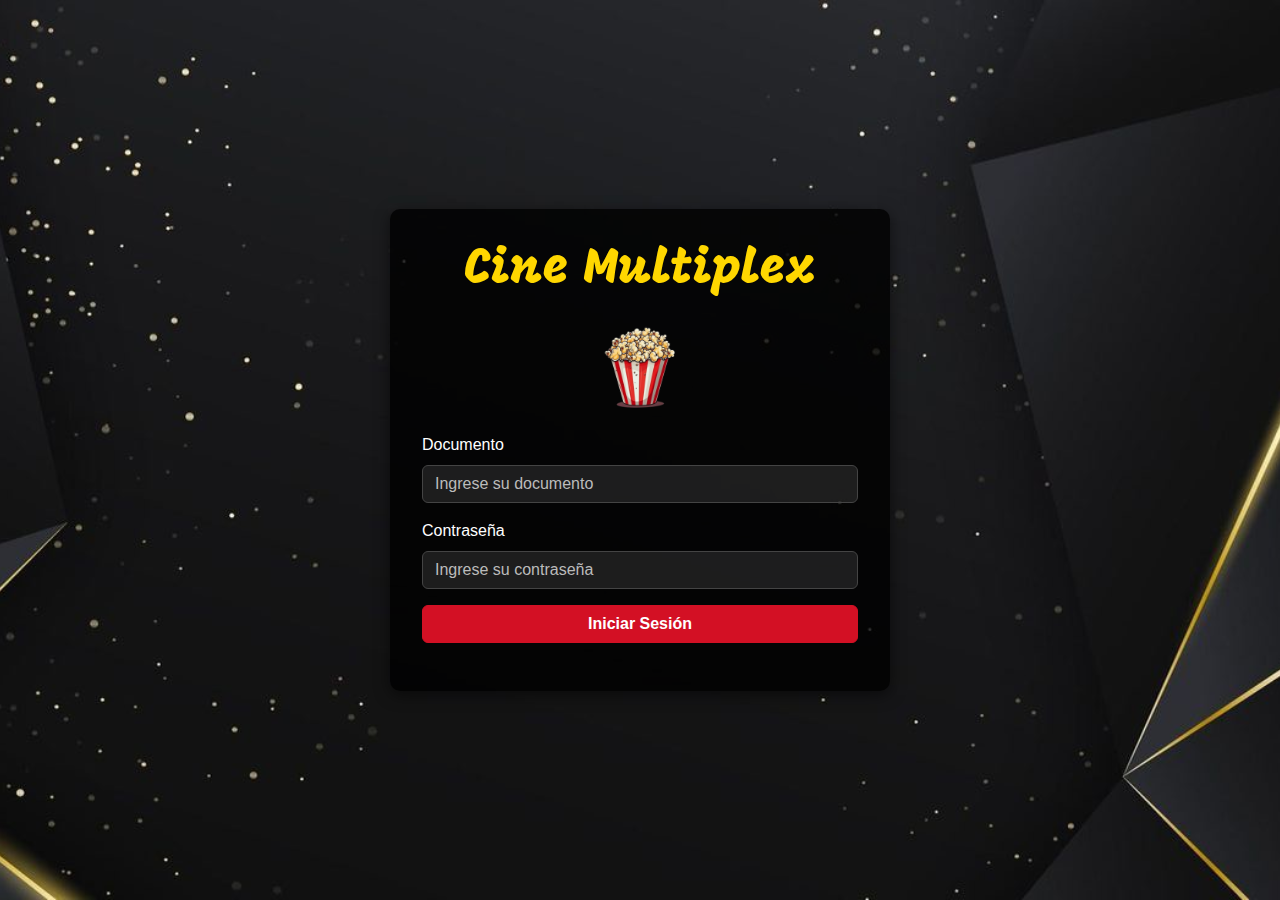
<file: index.html>
<html lang="en">
  <head>
    <meta charset="UTF-8" />
    <meta name="viewport" content="width=device-width, initial-scale=1.0" />
    <title>Login - Cine Multiplex</title>
    <link
      href="https://cdnjs.cloudflare.com/ajax/libs/bootstrap/5.3.0/css/bootstrap.min.css"
      rel="stylesheet"
    />

    <style>
      @import url("https://fonts.googleapis.com/css2?family=Mogra&display=swap");
    </style>
    <link rel="stylesheet" href="css/login.css" />
    <style type="text/css" id="operaUserStyle"></style>
  </head>

  <body>
    <div class="login-container">
      <div class="login-card">
        <h2 class="text-center">Cine Multiplex</h2>
        <div class="logo-container">
          <img src="img/palomitas.png" alt="Cine Logo" />
        </div>
        <form id="loginForm">
          <div class="mb-3">
            <label for="usuario" class="form-label">Documento</label>
            <input
              type="text"
              class="form-control"
              id="usuario"
              placeholder="Ingrese su documento"
              required=""
            />
          </div>
          <div class="mb-3">
            <label for="contrasena" class="form-label">Contraseña</label>
            <input
              type="password"
              class="form-control"
              id="contrasena"
              placeholder="Ingrese su contraseña"
              required=""
            />
          </div>
          <div class="d-grid">
            <button type="submit" class="btn btn-danger">Iniciar Sesión</button>
          </div>
        </form>
      </div>
    </div>
    <script src="js/login.js"></script>
  </body>
</html>
</file>
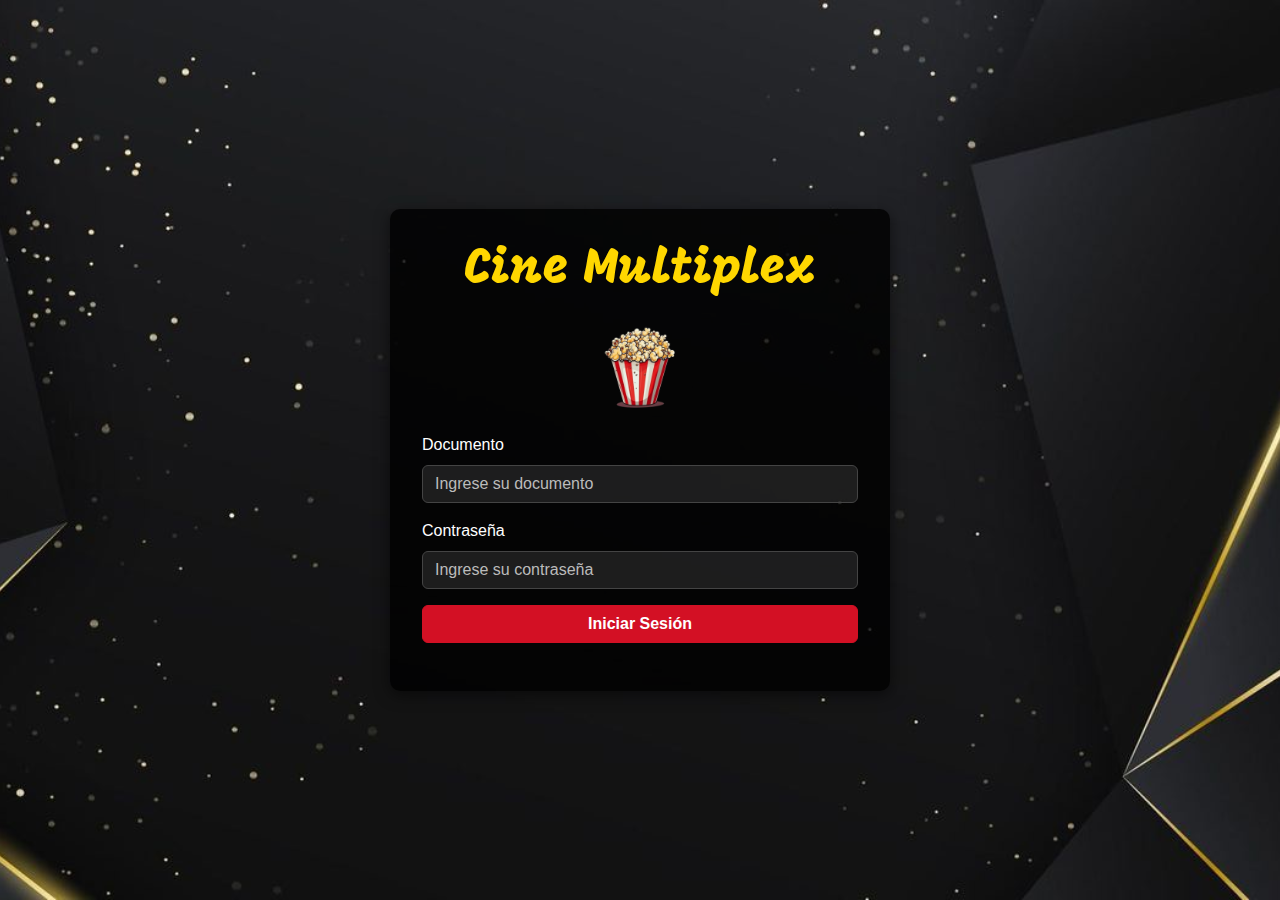
<file: html/gerente.html>
<!DOCTYPE html>
<html lang="es">
  <head>
    <meta charset="UTF-8" />
    <meta name="viewport" content="width=device-width, initial-scale=1.0" />
    <title>Gestión de Cine</title>
    <link rel="stylesheet" href="../css/gerente.css" />

    <style>
      @import url("https://fonts.googleapis.com/css2?family=Mogra&display=swap");
      @import url("https://fonts.googleapis.com/css2?family=DM+Sans:ital,opsz,wght@0,9..40,100..1000;1,9..40,100..1000&family=Mogra&display=swap");
    </style>
  </head>

  <body>
    <header class="header">
      <div class="header-left">
        <img src="../img/palomitas.png" alt="Logo Cine" class="logo" />
        <h1>Cine Multiplex</h1>
      </div>
      <nav class="header-menu">
        <ul>
          <li>
            <button id="menu-empleados" class="menu-btn">Empleados</button>
          </li>
          <li>
            <button id="menu-peliculas" class="menu-btn">Películas</button>
          </li>
          <li>
            <button id="menu-funciones" class="menu-btn">Funciones</button>
          </li>
          <li><button id="menu-clientes" class="menu-btn">Clientes</button></li>
        </ul>
      </nav>
      <div class="header-right">
        <span id="usuarioNombre"></span>
        <img
          src="../img/exit.png"
          alt="Salir"
          class="logout-icon"
          id="logoutButton"
        />
      </div>
    </header>

    <main class="content">
      <div id="vista-empleados" class="vista">
        <h2>Gestión de Empleados</h2>
        <div class="contenedor-buscador-btn">
          <input
            type="text"
            id="buscadorEmpleados"
            class="buscador"
            placeholder="Buscar empleados..."
          />
          <button id="btn-agregar-empleado" class="btn-agregar">
            Agregar Empleado
          </button>
        </div>
        <table>
          <thead>
            <tr>
              <th>Nombre</th>
              <th>Documento</th>
              <th>Email</th>
              <th>Rol</th>
              <th>Acciones</th>
            </tr>
          </thead>
          <tbody id="tabla-empleados"></tbody>
        </table>
      </div>

      <div id="editRoleModal" class="modal">
        <div class="modal-content">
          <span class="cerrar-modal">&times;</span>
          <h3 class="modal-title">Editar Rol</h3>
          <div class="form-group">
            <label for="rolSelect">Seleccionar Rol</label>
            <select id="rolSelect" class="form-select">
              <!-- Opciones de roles cargadas dinámicamente -->
            </select>
          </div>
          <button type="button" class="btn-guardar" id="btn-guardar-role">
            Guardar
          </button>
        </div>
      </div>

      <div id="modalVerInfo" class="modal">
        <div class="modal-content">
          <span class="cerrar-modal">&times;</span>
          <h3>Funciones del Empleado</h3>
          <button class="asig_funcion">
            <span class="icon">+</span>Asignar Función
          </button>
          <table id="tablaFuncionesEmpleado">
            <thead>
              <tr>
                <th>ID</th>
                <th>Fecha</th>
                <th>Horario</th>
                <th>Sala</th>
                <th>Pelicula</th>
                <th>Acciones</th>
              </tr>
            </thead>
            <tbody></tbody>
          </table>
        </div>
      </div>

      <div id="modalAsignarFuncion" class="modal">
        <div class="modal-content">
          <h3>Asignar Función al Empleado</h3>

          <div class="form-row">
            <div class="form-group">
              <label for="fechaSeleccionada">Fecha:</label>
              <select id="fechaSeleccionada" class="form-control1"></select>
            </div>
            <div class="form-group">
              <label for="funcionSeleccionada">Función:</label>
              <select id="funcionSeleccionada" class="form-control"></select>
            </div>
          </div>

          <button class="btn_asig_funcion">Asignar Función</button>
          <button class="cerrarModalAsig">Cancelar</button>
        </div>
      </div>

      <div id="modalAgregarEmpleado" class="modal">
        <div class="modal-content">
          <span class="cerrar-modal">&times;</span>
          <h3>Agregar Empleado</h3>
          <form id="form-agregar-empleado">
            <div class="form-row">
              <div class="form-group">
                <label for="empleado-nombre">Nombre:</label>
                <input
                  type="text"
                  id="empleado-nombre"
                  placeholder="Nombre del empleado"
                  required
                />
              </div>
              <div class="form-group">
                <label for="empleado-documento">Documento:</label>
                <input
                  type="text"
                  id="empleado-documento"
                  placeholder="Número de documento"
                  required
                />
              </div>
            </div>

            <div class="form-row">
              <div class="form-group">
                <label for="empleado-email">Email:</label>
                <input
                  type="email"
                  id="empleado-email"
                  placeholder="Correo electrónico"
                  required
                />
              </div>

              <div class="form-row">
                <div class="form-group">
                  <label for="empleado-rol">Rol:</label>
                  <select id="empleado-rol" required>
                    <option value="" disabled selected>
                      Seleccione un rol
                    </option>
                  </select>
                </div>
              </div>
            </div>

            <div class="form-group">
              <label for="empleado-contrasena">Contraseña:</label>
              <input
                type="password"
                id="empleado-contrasena"
                placeholder="Contraseña"
                required
              />
            </div>
            <button type="submit" class="btn-guardar" id="btn-guardar-empleado">
              Guardar
            </button>
          </form>
        </div>
      </div>

      <div id="vista-peliculas" class="vista">
        <h2>Gestión de Películas</h2>
        <div class="contenedor-buscador-btn">
          <input
            type="text"
            id="buscador-peliculas"
            class="buscador"
            placeholder="Buscar películas..."
          />
          <button id="btn-agregar-pelicula" class="btn-agregar">
            Nueva Película
          </button>
        </div>
        <table>
          <thead>
            <tr>
              <th>Título</th>
              <th>Duración</th>
              <th>Sinopsis</th>
              <th>Genero</th>
              <th>Acciones</th>
            </tr>
          </thead>
          <tbody id="tabla-peliculas"></tbody>
        </table>
      </div>

      <div id="modal-pelicula" class="modal">
        <div class="modal-content">
          <span class="cerrar-modal">&times;</span>
          <h3>Agregar Película</h3>
          <form id="form-pelicula">
            <div class="form-row">
              <div class="form-group">
                <label for="titulo_agregar">Título:</label>
                <input type="text" id="titulo_agregar" required />
              </div>

              <div class="form-group">
                <label for="duracion_agregar">Duracion:</label>
                <input type="text" id="duracion_agregar" required />
              </div>
            </div>

            <div class="form-row">
              <div class="form-group">
                <label for="sinopsis_agregar">Sinopsis:</label>
                <input type="text" id="sinopsis_agregar" required />
              </div>
              <div class="form-group">
                <label for="genero-pelicula_agregar">Genero:</label>
                <select id="genero-pelicula_agregar" required></select>
              </div>
            </div>
            <button type="submit" class="btn-guardar">Guardar</button>
          </form>
        </div>
      </div>

      <div id="vista-funciones" class="vista">
        <h2>Gestión de Funciones</h2>
        <div class="contenedor-buscador-btn">
          <input
            type="text"
            id="buscador-funciones"
            class="buscador"
            placeholder="Buscar funciones..."
          />
          <button id="btn-agregar-funcion" class="btn-agregar">
            Nueva Función
          </button>
        </div>

        <table>
          <thead>
            <tr>
              <th>Id</th>
              <th>Horario</th>
              <th>Fecha</th>
              <th>Pelicula</th>
              <th>Sala</th>
              <th>Tipo Proyección</th>
              <th>Acciones</th>
            </tr>
          </thead>
          <tbody id="tabla-funciones"></tbody>
        </table>
      </div>

      <div id="modal-funcion" class="modal">
        <div class="modal-content">
          <span class="cerrar-modal" id="cerrar-modal">&times;</span>
          <h3 id="titulo">Gestionar Función</h3>
          <form id="form-funcion">
            <div class="form-row">
              <div class="form-group">
                <label for="funcion-fecha">Fecha:</label>
                <input type="date" id="funcion-fecha" required />
              </div>
              <div class="form-group">
                <label for="funcion-hora">Hora:</label>
                <input type="time" id="funcion-hora" required />
              </div>
            </div>

            <div class="form-row">
              <div class="form-group">
                <label for="funcion-pelicula">Película:</label>
                <select id="funcion-pelicula" required></select>
              </div>
              <div class="form-group">
                <label for="funcion-sala">Sala:</label>
                <select id="funcion-sala" required></select>
              </div>
            </div>
            <button id="btn-guardar-funcion" hidden>Guardar</button>
            <button id="btn-editar-funcion" data-id="" hidden>
              Guardar Cambios
            </button>
          </form>
        </div>
      </div>

      <div id="vista-clientes" class="vista">
        <h2>Listado de clientes</h2>
        <div class="contenedor-buscador-btn">
          <input
            type="text"
            id="buscadorClientes"
            class="buscador"
            placeholder="Buscar clientes..."
          />
        </div>
        <table>
          <thead>
            <tr>
              <th>Nombre</th>
              <th>Documento</th>
              <th>Correo</th>
              <th>Telefono</th>
            </tr>
          </thead>
          <tbody id="tabla-clientes"></tbody>
        </table>
      </div>
    </main>
    <script src="../js/usuario.js"></script>
    <script src="../js/gerente_empleado.js"></script>
    <script src="../js/gerente_pelicula.js"></script>
    <script src="../js/gerente_funcion.js"></script>
    <script src="../js/gerente_cliente.js"></script>
  </body>
</html>
</file>
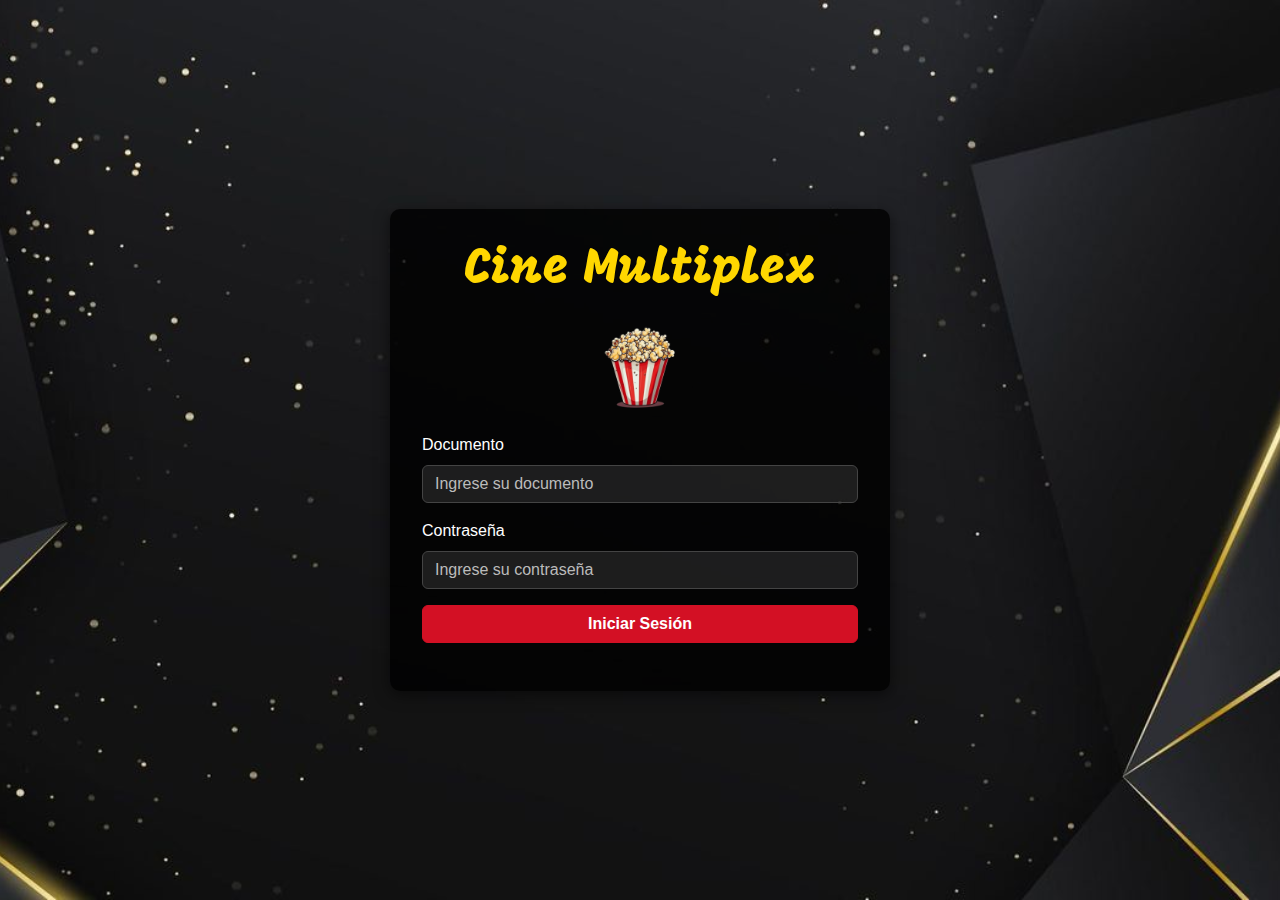
<file: html/taquillero.html>
<!DOCTYPE html>
<html lang="es">
  <head>
    <meta charset="UTF-8" />
    <meta name="viewport" content="width=device-width, initial-scale=1.0" />
    <title>Sistema de Reserva de Entradas</title>
    <link rel="stylesheet" href="../css/taquillero.css" />
    <style>
      @import url("https://fonts.googleapis.com/css2?family=Mogra&display=swap");
    </style>
  </head>
  <body>
    <header class="header">
      <div class="header-left">
        <img src="../img/palomitas.png" alt="Logo Cine" class="logo" />
        <h1>Cine Multiplex</h1>
      </div>
      <div class="header-right">
        <span id="usuarioNombre"></span>
        <img
          src="../img/exit.png"
          alt="Salir"
          class="logout-icon"
          id="logoutButton"
        />
      </div>
    </header>

    <div id="ticket-booking-app">
      <div class="ticket-booking-container">
        <div class="ticket-booking-card">
          <div class="ticket-booking-card-header">
            <h1 class="ticket-booking-title">Sistema de Reserva de Entradas</h1>
          </div>
          <div class="ticket-booking-card-content">
            <div class="date-selector">
              <label for="movie-date">Selecciona una fecha:</label>
              <input type="date" id="movie-date" name="movie-date" />
            </div>
            <div class="movie-show-selector">
              <select id="movie-show-select" class="movie-show-select-trigger">
                <option value="">Selecciona una función:</option>
              </select>
            </div>

            <div
              id="movie-show-info"
              class="movie-show-info"
              style="display: none"
            >
              <h3 id="movie-title-time"></h3>
              <p class="theater-room-info"></p>
              <p class="ticket-price-info"></p>
              <p class="movie-duration"></p>
              <p class="movie-synopsis"></p>
              <p class="movie-genre"></p>
              <p class="theater-room-seats"></p>
            </div>

            <!-- Sección de asientos -->
            <div class="seat-selection-section">
              <!-- Leyenda -->
              <div class="seat-legend">
                <div class="seat-legend-item">
                  <div class="seat-legend-color seat-available"></div>
                  <span>Disponible</span>
                </div>
                <div class="seat-legend-item">
                  <div class="seat-legend-color seat-occupied"></div>
                  <span>Ocupado</span>
                </div>
                <div class="seat-legend-item">
                  <div class="seat-legend-color seat-selected"></div>
                  <span>Seleccionado</span>
                </div>
              </div>

              <div
                id="theater-seating-layout"
                class="theater-seating-layout"
                style="display: none"
              >
                <div class="theater-screen"></div>
                <div class="seat-row"></div>
              </div>
            </div>

            <div
              id="booking-summary"
              class="booking-summary"
              style="display: none"
            >
              <p id="selected-seats-info">Asientos seleccionados:</p>

              <div class="category-selector">
                <select id="category-select" class="category-select-trigger">
                  <option value=""></option>
                </select>
              </div>

              <p id="total-price" style="display: none"></p>
              <div id="discount-message" style="display: none">
                <p id="discount-description"></p>
                <p id="discounted-price"></p>
              </div>

              <div class="snacks-toggle">
                <input type="checkbox" id="show-snacks" />
                <label for="show-snacks">¿Desea agregar Snacks?</label>
              </div>

              <div id="snacks-section" style="display: none">
                <h2>Selecciona tus Snacks</h2>
                <input
                  type="text"
                  id="buscadorSnacks"
                  class="buscador"
                  placeholder="Buscar snacks..."
                />
                <div id="snack-container"></div>
                <div id="snack-total-container">
                  <label for="snack-total">Total por Snacks: </label>
                  <input type="text" id="snack-total" value="$0" readonly />
                </div>
              </div>

              <button id="calculate-total" class="calculate-total-button">
                Calcular Total
              </button>
              <div id="final-total">
                <p>-<span id="combined-total">$0</span></p>
              </div>

              <div id="client-section">
                <div class="buscar-cliente">
                  <label for="document-number">Número de documento:</label>
                  <input type="text" id="document-number" />
                  <button id="search-client">Buscar Cliente</button>
                </div>

                <form id="register-client-form" style="display: none">
                  <h3>Registrar Cliente</h3>
                  <label for="client-name">Nombre:</label>
                  <input type="text" id="client-name" />
                  <label for="client-document">Documento:</label>
                  <input type="text" id="client-document" readonly />
                  <label for="client-phone">Teléfono:</label>
                  <input type="text" id="client-phone" />
                  <label for="client-email">Correo Electrónico:</label>
                  <input type="email" id="client-email" />
                  <button type="button" id="register-client">Registrar</button>
                </form>
              </div>

              <button id="reserve-button" class="reserve-button" disabled>
                Realizar pedido
              </button>
            </div>

            <div id="order-modal" class="modal">
              <div class="modal-content">
                <span id="close-modal" class="close">&times;</span>
                <h2>Resumen del Pedido</h2>
                <p><strong>Fecha:</strong> <span id="order-date"></span></p>
                <p><strong>Total:</strong> <span id="order-total"></span></p>
                <p><strong>Cliente:</strong> <span id="order-client"></span></p>

                <select id="payment-method-select">
                  <option value="">Seleccione un método de pago</option>
                </select>

                <button id="confirm-order">Confirmar Pedido</button>
              </div>
            </div>
          </div>
        </div>
      </div>
    </div>

    <script src="../js/usuario.js"></script>
    <script type="module" src="../js/taquillero_cliente.js"></script>
    <script type="module" src="../js/taquillero_pedido.js"></script>
    <script type="module" src="../js/taquillero_boleto.js"></script>
  </body>
</html>
</file>
<file: css/login.css>
body {
  margin: 0;
  font-family: Arial, sans-serif;
  background: url("../img/fondo.jpg") no-repeat center center fixed;
  background-size: cover;
}

.login-container {
  display: flex;
  align-items: center;
  justify-content: center;
  height: 100vh;
}

.login-card {
  background: rgba(0, 0, 0, 0.8);
  padding: 2rem;
  border-radius: 10px;
  max-width: 500px;
  width: 100%;
  box-shadow: 0 4px 15px rgba(0, 0, 0, 0.5);
}

h2 {
  font-family: "Mogra", serif;
  font-size: 50px;
  color: #ffd700;
  margin-bottom: 1rem;
}

.logo-container img {
  display: block;
  margin: 0 auto 1rem;
  width: 100px;
}

.form-control {
  background: rgba(255, 255, 255, 0.1);
  color: #fff;
  border: 1px solid #444;
}

.form-control::placeholder {
  color: #bbb;
}

.btn-danger {
  background-color: #d31024;
  border-color: #d31024;
  font-weight: bold;
  transition: all 0.3s ease;
}

.btn-danger:hover {
  background-color: #ff5733;
  border-color: #ff5733;
}

.form-label {
  color: #fff;
}
@media (max-width: 768px) {
  .login-card {
    width: 90%;
    padding: 1.5rem;
  }

  h2 {
    font-size: 30px;
  }
}

@media (max-width: 480px)  {
  .login-card {
    width: 90%;
  }
  h2 {
    font-size: 20px;
  }
}
</file>
<file: css/gerente.css>
body {
  font-family: "DM Sans", sans-serif;
  margin: 0;
  padding: 0;
  box-sizing: border-box;
  background: url("../img/fondo4.jpg") no-repeat center center fixed;
  background-size: cover;
}

h2 {
  font-family: "Mogra", cursive;
  text-align: center;
  font-size: 45px;
  color: #e8e3e3;
}

h3 {
  font-family: "Mogra", cursive;
  text-align: center;
  font-size: 40px;
  color: #d70c0c;
}

.header {
  position: fixed;
  top: 0;
  left: 0;
  width: 100%;
  box-sizing: border-box;
  display: flex;
  justify-content: space-between;
  align-items: center;
  padding: 0.5rem 2rem;
  background-color: #000000;
  color: #fff;
  z-index: 1;
  height: 12%;
}

.header-left {
  display: flex;
  align-items: center;
}

.header-left .logo {
  width: 14%;
  height: auto;
  margin-right: 1rem;
  object-fit: contain;
}

.header-left h1 {
  font-family: "Mogra", serif;
  font-size: 30px;
  color: #ffd700;
  margin: 0;
}

.header-right {
  display: flex;
  align-items: center;
  justify-content: flex-end;
  gap: 1rem;
  flex-grow: 1;
}

.logout-icon {
  width: 10%;
  height: 10%;
  cursor: pointer;
  transition: transform 0.3s ease, opacity 0.3s ease;
}

.logout-icon:hover {
  transform: scale(1.1);
  opacity: 0.8;
}

.header-menu {
  display: flex;
}

.header-menu ul {
  list-style: none;
  margin: 0;
  padding: 0;
  display: flex;
}

.header-menu li {
  margin-left: 20px;
}

.menu-btn {
  background: none;
  border: none;
  color: #e0e0e0;
  font-size: 18px;
  text-align: left;
  padding: 20px 15px;

  display: block;
  border-radius: 8px;
  margin: 10px 0;
  cursor: pointer;
  transition: all 0.3s ease;
  position: relative;
  overflow: hidden;
}
.menu-btn:hover {
  background-color: rgba(220, 167, 167, 0.2);
  color: #d8d64e;
}

.menu-btn:hover::before {
  content: "";
  position: absolute;
  left: 0;
  bottom: 0;
  width: 4px;
  height: 100%;
  background-color: #ec920b;
}

#usuarioNombre {
  font-family: "DM Sans", sans-serif;
  font-size: 18px;
  color: #dae8ea;
  text-transform: uppercase;
  letter-spacing: 1px;
  margin-right: 10px;
}

.content {
  margin-left: 0;
  padding: 20px;
  width: 100%;
  box-sizing: border-box;
}

.vista {
  display: none;
  margin-top: 8%;
}

.contenedor-buscador-btn {
  display: flex;
  justify-content: center;
  align-items: center;
  gap: 10px;
  margin: 30px 0;
}

.buscador {
  width: 50%;
  padding: 10px 15px;
  font-size: 16px;
  border: 1px solid #ccc;
  border-radius: 4px;
  transition: all 0.3s ease;
}

.buscador:focus {
  outline: none;
  border-color: #868789;
  box-shadow: 0 0 5px rgba(250, 248, 247, 0.5);
}

/* Estilas tablas y de sus iconos */
table {
  width: 80%;
  max-width: 1100px;
  margin: 20px auto;
  border-collapse: collapse;
  background-color: white;
  border-radius: 10px;
  overflow: hidden;
}

table th,
table td {
  padding: 15px;
  text-align: center;
  border-bottom: 1px solid #c8c3c3;
}

table th {
  background-color: #c8c7d1;
  color: rgb(2, 1, 1);
}

table tr:hover {
  background-color: #e7e2e0;
}

td > .accion-contenedor {
  display: inline-block;
  position: relative;
  margin: 0 5px;
}

.accion-contenedor > img {
  display: inline-block;
  width: 24px;
  height: 24px;
  cursor: pointer;
  transition: transform 0.3s, opacity 0.3s ease;
}

.accion-contenedor > img:hover {
  transform: scale(1.3);
  opacity: 0.8;
}

.accion-contenedor > .tooltip-text {
  visibility: hidden;
  opacity: 0;
  position: absolute;
  bottom: 125%;
  left: 50%;
  transform: translateX(-50%);
  background-color: #333;
  color: #fff;
  text-align: center;
  padding: 5px;
  border-radius: 5px;
  white-space: nowrap;
  font-size: 12px;
  transition: opacity 0.3s ease;
  z-index: 10;
}

.accion-contenedor > .tooltip-text::after {
  content: "";
  position: absolute;
  top: 100%;
  left: 50%;
  transform: translateX(-50%);
  border-width: 5px;
  border-style: solid;
  border-color: #333 transparent transparent transparent;
}

.accion-contenedor:hover > .tooltip-text {
  visibility: visible;
  opacity: 1;
}

.delete-funcion {
  background-color: #e74c3c;
  color: #fff;
  padding: 8px 16px;
  border: none;
  border-radius: 4px;
  cursor: pointer;
  transition: background-color 0.3s ease;
  font-size: 14px;
  margin-top: 10px;
}

.delete-funcion:hover {
  background-color: #c0392b;
}

.modal {
  display: none;
  position: fixed;
  top: 0;
  left: 0;
  width: 100%;
  height: 100%;
  background-color: rgba(0, 0, 0, 0.4);
  justify-content: center;
  align-items: center;
  z-index: 1;
}
.modal-content {
  position: fixed;
  top: 50%;
  left: 50%;
  transform: translate(-50%, -50%);
  background-color: white;
  padding: 20px;
  border-radius: 10px;
  width: 50%;
  max-height: 60%;
  box-shadow: 0 4px 8px rgba(0, 0, 0, 0.2);
  overflow-y: auto;
}

.form-row {
  display: flex;
  flex-wrap: wrap;
  gap: 20px;
}

.form-group {
  flex: 1 1 45%;
  max-width: 360px;
  margin-bottom: 10px;
}

.form-group input,
.form-group select {
  width: 100%;
  padding: 10px;
  font-size: 15px;
  border-radius: 4px;
  border: 1px solid #ccc;
  box-sizing: border-box;
}

.form-group label {
  font-size: 18px;
  display: block;
  margin-bottom: 5px;
}

.cerrar-modal {
  position: absolute;
  top: 10px;
  right: 30px;
  font-size: 30px;
  cursor: pointer;
}

.btn-agregar,
.btn_asig_funcion,
.cerrarModalAsig {
  padding: 10px 20px;
  background-color: #ef190a;
  color: rgb(255, 255, 255);
  font-size: 16px;
  border: none;
  border-radius: 4px;
  cursor: pointer;
  transition: all 0.3s ease;
}

.asig_funcion {
  padding: 10px 20px;
  color: rgb(0, 0, 0);
  font-size: 16px;
  font-weight: 600;
  border: 2px solid transparent;
  border-radius: 6px;
  cursor: pointer;
  transition: all 0.3s ease;
  background-color: transparent;
  text-transform: uppercase;
  display: flex;
  align-items: center;
  justify-content: center;
  gap: 8px;
  margin: 0 auto;
}

.asig_funcion .icon {
  font-size: 20px;
  font-weight: bold;
}

.asig_funcion:hover {
  background-color: #ef190a;
  color: white;
  transform: translateY(-3px);
  border-color: #ef190a;
}

.btn-guardar,
#btn-editar-funcion,
#btn-guardar-funcion {
  padding: 10px 20px;
  background-color: #f44336;
  color: white;
  font-size: 16px;
  border-radius: 8px;
  cursor: pointer;
  transition: all 0.3s ease;
  width: 100%;
  text-align: center;
  margin-top: 15px;
  border: none;
}

.btn-agregar:hover,
.btn-guardar:hover {
  background-color: #d32f2f;
  box-shadow: 0 4px 8px rgba(0, 0, 0, 0.2);
  transform: translateY(-2px);
}

.btn-agregar:active {
  background-color: #7e281e;
  transform: translateY(0);
}
</file>
<file: css/taquillero.css>
body {
  font-family: "DM Sans", sans-serif;
  margin: 0;
  padding: 0;
  box-sizing: border-box;
  background: url("../img/fondo4.jpg") no-repeat center center fixed;
  background-size: cover;
}

.header {
  display: flex;
  justify-content: space-between;
  align-items: center;
  padding: 0.5rem 2rem;
  background-color: #000000;
  color: #fff;
}

.header-left {
  display: flex;
  align-items: center;
}

.header-left .logo {
  width: 10%;
  height: auto;
  margin-right: 1rem;
}

.header-left h1 {
  font-family: "Mogra", serif;
  font-size: 30px;
  color: #ffd700;
  margin: 0;
}

.header-right {
  display: flex;
  align-items: center;
  justify-content: flex-end;
  gap: 1rem;
  flex-grow: 1;
}

.logout-icon {
  width: 10%;
  height: 10%;
  cursor: pointer;
  transition: transform 0.3s ease, opacity 0.3s ease;
}

.logout-icon:hover {
  transform: scale(1.1);
  opacity: 0.8;
}

#usuarioNombre {
  font-family: "Mogra", sans-serif;
  font-size: 18px;
  color: #dae8ea;
  text-transform: uppercase;
  letter-spacing: 1px;
  margin-right: 10px;
}

.ticket-booking-container {
  max-width: 900px;
  margin: 2rem auto;
  border-radius: 8px;
  box-shadow: 0 2px 4px rgb(255, 255, 255);
}

.ticket-booking-card {
  background-color: white;
  border-radius: 8px;
  box-shadow: 0 2px 4px rgba(0, 0, 0, 0.1);
  overflow: hidden;
}

.ticket-booking-card-header {
  background-color: #db9d17;
  color: white;
  padding: 10px;
  text-align: center;
  font-size: 20px;
  font-family: "Mogra", cursive;
}

.ticket-booking-card-content {
  padding: 20px;
}

.date-selector {
  margin-bottom: 20px;
  text-align: center;
}
.date-selector input[type="date"] {
  padding: 10px;
  font-size: 16px;
  border: 1px solid #ccc;
  border-radius: 4px;
  text-align: center;
}

.movie-show-selector,
.category-selector,
#payment-method-select {
  margin-bottom: 20px;
  text-align: center;
  width: 55%;
  padding: 8px;
  border-radius: 4px;
  margin: 0 auto;
  display: block;
  margin-bottom: 20px;
}

.movie-show-select-trigger,
.category-select-trigger {
  width: 100%;
  padding: 10px;
  font-size: 16px;
  border: 1px solid #cccccc;
  border-radius: 4px;
  text-align: center;
  display: block;
}

.movie-show-info {
  margin-top: 30px;
  margin-bottom: 15px;
  text-align: center;
  background-color: #ffffff;
  border: 2px solid #dacead;
  border-radius: 8px;
  padding: 15px;
  box-shadow: 0 4px 8px rgba(0, 0, 0, 0.1);
  width: 80%;
  max-width: 600px;
  margin: 30px auto;
}

.seat-legend {
  display: flex;
  justify-content: center;
  margin-bottom: 10px;
}

.seat-legend-item {
  display: flex;
  align-items: center;
  margin: 0 10px;
}

.seat-legend-color {
  width: 20px;
  height: 20px;
  margin-right: 5px;
  border-radius: 4px;
}

.theater-seating-layout {
  display: flex;
  flex-direction: column;
  align-items: center;
}

.seat-row {
  display: flex;
  justify-content: center;
  margin-bottom: 10px;
}

.theater-seat {
  width: 40px;
  height: 40px;
  border-radius: 6px;
  margin: 2px;
  border: 1px solid #ccc;
  cursor: pointer;
  transition: background-color 0.3s ease;
}

.seat-available {
  background-color: rgb(12, 188, 12);
  color: white;
}

.seat-occupied {
  background-color: rgb(218, 12, 12);
  color: white;
  cursor: not-allowed;
}

.seat-selected {
  background-color: rgb(43, 123, 244);
  color: black;
}

.theater-screen {
  margin-top: 20px;
  width: 60%;
  height: 30px;
  background-color: #333;
  color: white;
  text-align: center;
  margin: 0 auto 20px;
  display: flex;
  align-items: center;
  justify-content: center;
  border-radius: 5px;
}

.booking-summary {
  text-align: center;
}

.snacks-toggle {
  margin: 20px 0;
  text-align: center;
}

.snacks-toggle input[type="checkbox"] {
  margin-right: 10px;
  transform: scale(1.2);
  cursor: pointer;
}

.snacks-toggle label {
  font-size: 16px;
  color: #333;
  font-weight: bold;
}

.buscadorSnacks {
  width: 60px;
  padding: 4px;
  text-align: center;
  border: 1px solid #ddd;
  border-radius: 4px;
  margin: 0;
}

#snacks-section {
  margin-top: 20px;
  padding: 10px;
  border: 1px solid #ddd;
  border-radius: 8px;
  background-color: #f8f8f8;
  width: 90%;
  max-width: 1000px;
  margin-left: auto;
  margin-right: auto;
}

#snacks-section h2 {
  font-size: 30px;
  font-family: "Mogra", serif;
  font-weight: bold;
  margin-bottom: 10px;
  text-align: center;
  margin: 5%;
}

.buscador {
  width: 100%;
  max-width: 600px;
  padding: 12px 20px;
  font-size: 16px;
  border: 1px solid #ddd;
  border-radius: 4px;
  outline: none;
  background-color: #fff;
  transition: border-color 0.3s ease;
  margin: 0 auto;
  display: block;
}

.buscador:focus {
  border-color: #db9d17;
  box-shadow: 0 0 5px rgba(219, 157, 23, 0.5);
}

#snack-container {
  display: grid;
  grid-template-columns: repeat(auto-fill, minmax(220px, 1fr));
  gap: 15px;
  margin-top: 10px;
  padding: 0 10px;
}

/* Estilo de cada card de snack */
.snack-card {
  background-color: #fff;
  border: 1px solid #ddd;
  border-radius: 10px;
  box-shadow: 0 6px 12px rgba(0, 0, 0, 0.1);
  padding: 12px;
  text-align: center;
  display: flex;
  flex-direction: column;
  justify-content: space-between;
  height: auto;
  transition: transform 0.3s ease-in-out, box-shadow 0.3s ease-in-out;
  overflow: hidden;
  position: relative;
}

.snack-card:hover {
  transform: translateY(-5px);
  box-shadow: 0 8px 15px rgba(222, 197, 31, 0.3);
  border-color: #ebcf5f;
}

.snack-card h3 {
  font-size: 18px;
  font-family: "Mogra", cursive;
  margin-bottom: 8px;
  color: #f16b05;
  font-weight: bold;
  text-transform: capitalize;
}

.snack-card p {
  font-size: 13px;
  margin-bottom: 8px;
  color: #464343;
  line-height: 1.3;
}

.snack-card .quantity-container {
  display: flex;
  justify-content: center;
  align-items: center;
  gap: 5px;
  font-size: 14px;
  margin-top: 10px;
}

.snack-card.disabled {
  background-color: #e6e6e6;
  color: #aaa;
  pointer-events: none;
}

.snack-card.disabled p {
  color: #888;
}

/* Total por snacks */
#snack-total-container {
  margin-top: 20px;
  text-align: right;
}

#snack-total {
  font-size: 16px;
  padding: 5px 10px;
  background-color: #f0f0f0;
  border: none;
  font-weight: bold;
}

.calculate-total-button,
.buscar-cliente button {
  background-color: #eab059;
  color: #333;
  font-size: 14px;
  padding: 8px 16px;
  border: none;
  border-radius: 5px;
  cursor: pointer;
  transition: background-color 0.3s ease, transform 0.2s ease;
  box-shadow: 0 2px 4px rgba(0, 0, 0, 0.1);
  width: auto;
  margin: 15px 0;
  display: inline-block;
}

.calculate-total-button:hover,
.buscar-cliente button:hover,
#register-client-form button:hover {
  background-color: #e88b27;
  transform: scale(1.05);
}

.calculate-total-button:focus {
  outline: none;
  box-shadow: 0 0 3px rgba(0, 0, 0, 0.2);
}

.buscar-cliente {
  margin-top: 30px;
  display: flex;
  align-items: center;
  gap: 10px;
  justify-content: center;
}

#document-number {
  width: 150px;
  padding: 6px;
  border: 1px solid #ccc;
  border-radius: 4px;
  font-size: 12px;
  color: #333;
  box-sizing: border-box;
}

#register-client-form {
  display: none;
  background-color: #f9f9f9;
  padding: 20px;
  border-radius: 8px;
  border: 1px solid #ddd;
  width: 100%;
  max-width: 400px;
  margin: 20px auto;
}

#register-client-form label {
  font-size: 14px;
  color: #333;
  margin-bottom: 5px;
  display: block;
  font-family: "DM Sans", sans-serif;
}

#register-client-form input[type="text"],
#register-client-form input[type="email"] {
  width: 100%;
  padding: 10px;
  margin-bottom: 10px;
  border: 1px solid #ccc;
  border-radius: 4px;
  font-size: 14px;
  color: #333;
  box-sizing: border-box;
}

#register-client-form button {
  background-color: #f1c27d;
  color: #333;
  padding: 10px 15px;
  border: none;
  border-radius: 5px;
  font-size: 14px;
  cursor: pointer;
  font-family: "DM Sans", sans-serif;
  width: 100%;
  transition: background-color 0.3s ease, transform 0.2s ease;
}

.reserve-button,
#confirm-order {
  background-color: #df810f;
  color: white;
  padding: 12px 24px;
  font-size: 16px;
  border: none;
  border-radius: 5px;
  cursor: pointer;
  transition: background-color 0.3s ease;
  text-align: center;
  display: inline-block;
}

.reserve-button:hover {
  background-color: #b7690a;
}

.reserve-button:disabled {
  background-color: #ccc;
  color: #666;
  cursor: not-allowed;
}

.modal {
  display: none;
  position: fixed;
  z-index: 1000;
  left: 0;
  top: 0;
  width: 100%;
  height: 100%;
  overflow: auto;
  background-color: rgba(0, 0, 0, 0.4);
}

.modal-content {
  background-color: #fefefe;
  text-align: center;
  justify-content: center;
  margin: 15% auto;
  padding: 20px;
  border: 1px solid #888;
  width: 50%;
  border-radius: 8px;
}

.close {
  color: #aaa;
  float: right;
  font-size: 28px;
  font-weight: bold;
}

.close:hover,
.close:focus {
  color: black;
  text-decoration: none;
  cursor: pointer;
}

@media (max-width: 768px) {
  .header {
    flex-direction: column;
    align-items: flex-start;
    padding: 1rem;
  }

  .header-left h1 {
    font-size: 24px;
  }

  .header-left .logo {
    width: 15%;
  }

  .logout-icon {
    width: 10%;
    height: 10%;
  }

  #usuarioNombre {
    font-size: 12px;
  }

  .ticket-booking-container {
    max-width: 90%;
  }
  .snack-card {
    grid-template-columns: 1fr;
  }

  .seat-row {
    flex-wrap: wrap;
  }

  .theater-seat {
    width: 26px;
    height: 26px;
    font-size: 8px;
  }

  .buscar-cliente input[type="text"] {
    width: 70%;
  }

  .buscador {
    width: 70%;
  }
  #client-section {
    width: 90%;
    padding: 10px;
  }

  .buscar-cliente {
    gap: 5px;
  }

  .buscar-cliente label,
  .buscar-cliente input,
  .buscar-cliente button {
    font-size: 14px;
    padding: 8px;
  }

  #final-total p {
    font-size: 16px;
  }

  #register-client-form {
    width: 90%;
  }

  .seat-legend-color {
    width: 10px;
    height: 10px;
    margin-right: 2px;
  }
}
</file>
